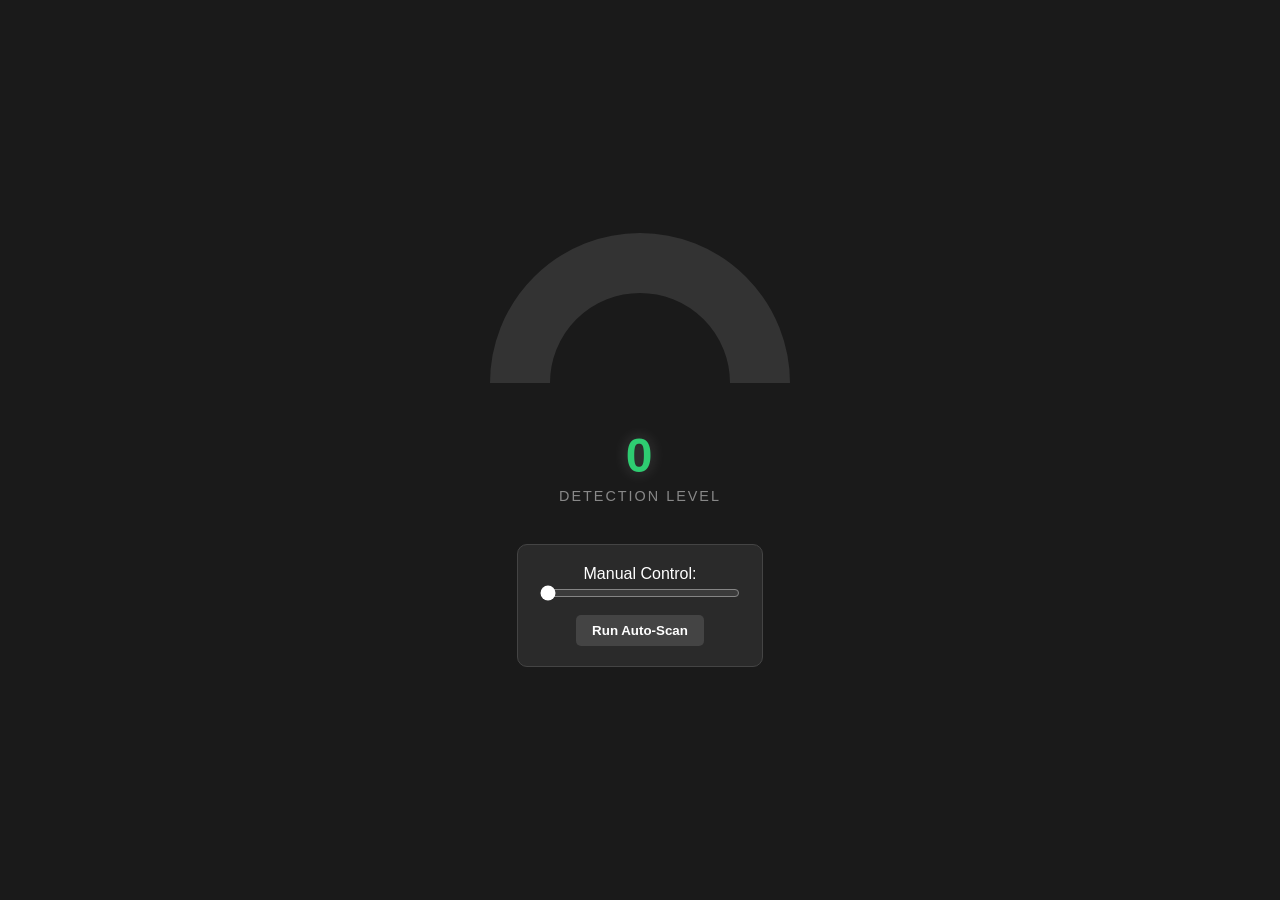
<file: public/meterelemt.html>
<!DOCTYPE html>
<html lang="en">
<head>
    <meta charset="UTF-8">
    <meta name="viewport" content="width=device-width, initial-scale=1.0">
    <title>RGB Detection Meter</title>
    <style>
        /* Base page styling. In embed mode the page drops its own background so the
           meter inherits the host's, and the demo controls are removed. */
        body {
            display: flex;
            flex-direction: column;
            align-items: center;
            justify-content: center;
            min-height: 100vh;
            background-color: #1a1a1a;
            margin: 0;
            font-family: 'Segoe UI', Tahoma, Geneva, Verdana, sans-serif;
            color: white;
        }

        /* Container for the meter */
        .meter-wrapper {
            display: flex;
            flex-direction: column;
            align-items: center;
            width: 300px;
        }

        /* SVG Styling */
        svg {
            width: 100%;
            overflow: visible;
        }

        /* The empty background track of the arc */
        .arc-track {
            fill: none;
            stroke: #333;
            stroke-width: 40;
            stroke-linecap: butt;
        }

        /* The active filling arc */
        .arc-fill {
            fill: none;
            stroke-width: 40;
            stroke-linecap: butt;
            /* The dasharray defines the total length of the line */
            stroke-dasharray: 251.3;
            /* The dashoffset determines how much is hidden (251.3 = 0%, 0 = 100%) */
            stroke-dashoffset: 251.3;
            /* Smooth transition when the score changes */
            transition: stroke-dashoffset 0.3s ease, stroke 0.3s ease;

            /* Add a subtle glow effect */
            filter: drop-shadow(0 0 8px rgba(255, 255, 255, 0.2));
        }

        /* Score Display */
        .score-display {
            margin-top: 15px;
            font-size: 3rem;
            font-weight: 800;
            letter-spacing: 2px;
            text-shadow: 0 0 15px rgba(255, 255, 255, 0.2);
            transition: color 0.3s ease, text-shadow 0.3s ease;
        }

        .label-text {
            font-size: 0.9rem;
            color: #888;
            text-transform: uppercase;
            letter-spacing: 2px;
            margin-top: 5px;
        }

        /* Range caption: only rendered in embed mode, where the host sets it. */
        .range-text {
            display: none;
            font-size: 0.7rem;
            color: #6b7280;
            text-align: center;
            margin-top: 6px;
            line-height: 1.45;
        }

        /* Demo Controls */
        .controls {
            margin-top: 40px;
            text-align: center;
            background: #2a2a2a;
            padding: 20px;
            border-radius: 10px;
            border: 1px solid #444;
        }

        input[type="range"] {
            width: 200px;
            cursor: pointer;
            accent-color: #fff;
        }

        button {
            margin-top: 10px;
            padding: 8px 16px;
            background: #444;
            color: white;
            border: none;
            border-radius: 5px;
            cursor: pointer;
            font-weight: bold;
        }

        button:hover {
            background: #555;
        }

        /* --- Embedded mode (?embed=1) ---------------------------------------
           Served in an iframe by index.html. Transparent background so the host
           panel shows through, controls removed, slightly tighter type so the
           whole element fits a fixed-height frame. */
        body.embed {
            background: transparent;
            min-height: 0;
            height: 100%;
            justify-content: flex-start;
            padding: 4px 0 0;
        }

        body.embed .meter-wrapper { width: 100%; max-width: 260px; }
        body.embed .score-display { font-size: 2.4rem; margin-top: 10px; }
        body.embed .label-text { font-size: 0.7rem; letter-spacing: 1.6px; }
        body.embed .range-text { display: block; }
        body.embed .controls { display: none; }
    </style>
</head>
<body>

    <div class="meter-wrapper">
        <!--
            SVG coordinate system: 0 0 to 200 120.
            The arc is a 180-degree semi-circle.
            Radius (r) = 80.
            Circumference of a full circle = 2 * PI * r = 502.6.
            Length of a semi-circle (our arc) = 502.6 / 2 = 251.3.
        -->
        <svg viewBox="0 0 200 120">
            <!-- Empty Track -->
            <path class="arc-track" d="M 20 100 A 80 80 0 0 1 180 100" />

            <!-- Filling Track (Now starts at LEFT 20 100, sweeps to RIGHT 180 100) -->
            <path id="arcFill" class="arc-fill" d="M 20 100 A 80 80 0 0 1 180 100" />
        </svg>

        <!-- Score Below the arc -->
        <div id="scoreText" class="score-display">0</div>
        <div class="label-text">Detection Level</div>
        <div id="rangeText" class="range-text"></div>
    </div>

    <!-- Controls to demonstrate the UI logic (hidden in embed mode) -->
    <div class="controls">
        <label for="scoreSlider">Manual Control: </label><br>
        <input type="range" id="scoreSlider" min="0" max="100" value="0">
        <br>
        <button id="autoBtn">Run Auto-Scan</button>
    </div>

    <script>
        // DOM Elements
        const arcFill = document.getElementById('arcFill');
        const scoreText = document.getElementById('scoreText');
        const scoreSlider = document.getElementById('scoreSlider');
        const autoBtn = document.getElementById('autoBtn');
        const rangeText = document.getElementById('rangeText');

        // The total length of the arc path
        const MAX_DASH = 251.3;

        // Embedded mode is opt-in so this file stays a working standalone page.
        const EMBED = new URLSearchParams(location.search).get('embed') === '1';
        if (EMBED) document.body.classList.add('embed');

        /**
         * Interpolates between two RGB colors based on a percentage (0 to 1)
         */
        function lerpColor(color1, color2, amount) {
            const r = Math.round(color1[0] + (color2[0] - color1[0]) * amount);
            const g = Math.round(color1[1] + (color2[1] - color1[1]) * amount);
            const b = Math.round(color1[2] + (color2[2] - color1[2]) * amount);
            return `rgb(${r}, ${g}, ${b})`;
        }

        /**
         * Updates the UI based on a score from 0 to 100
         */
        function updateMeter(score) {
            const value = Math.max(0, Math.min(100, Number(score) || 0));

            // 1. Update the number text
            scoreText.innerText = value;

            // 2. Calculate the dash offset (0 = empty, 251.3 = full)
            const offset = MAX_DASH - (MAX_DASH * (value / 100));
            arcFill.style.strokeDashoffset = offset;

            // 3. Calculate RGB Color Gradient
            // 0% = Green [46, 204, 113]
            // 50% = Yellow/Orange [241, 196, 15]
            // 100% = Red [231, 76, 60]
            let currentColor;
            if (value <= 50) {
                // Interpolate between Green and Yellow
                currentColor = lerpColor([46, 204, 113], [241, 196, 15], value / 50);
            } else {
                // Interpolate between Yellow and Red
                currentColor = lerpColor([241, 196, 15], [231, 76, 60], (value - 50) / 50);
            }

            // Apply the calculated color to the SVG stroke and the Score text
            arcFill.style.stroke = currentColor;
            scoreText.style.color = currentColor;
            scoreText.style.textShadow = `0 0 15px ${currentColor}66`;
        }

        // --- Event Listeners for the Demo ---
        // The slider only exists outside embed mode, where the controls are visible.

        if (!EMBED) {
            // 1. Slider Control
            scoreSlider.addEventListener('input', (e) => {
                updateMeter(parseInt(e.target.value));
            });

            // 2. Auto-Scan Animation
            let scanInterval = null;
            let isScanning = false;

            autoBtn.addEventListener('click', () => {
                if (isScanning) {
                    clearInterval(scanInterval);
                    autoBtn.innerText = "Run Auto-Scan";
                    isScanning = false;
                    return;
                }

                isScanning = true;
                autoBtn.innerText = "Stop Scan";
                let currentScore = 0;
                let direction = 1; // 1 for up, -1 for down

                scanInterval = setInterval(() => {
                    currentScore += direction * 2;

                    if (currentScore >= 100) {
                        currentScore = 100;
                        direction = -1;
                    } else if (currentScore <= 0) {
                        currentScore = 0;
                        direction = 1;
                    }

                    scoreSlider.value = currentScore;
                    updateMeter(currentScore);

                }, 30);
            });
        } else {
            // --- Host API ------------------------------------------------------
            // index.html drives the meter by reaching into this same-origin frame.
            // postMessage is also accepted so the meter still works if the two
            // documents ever end up on different origins.
            window.rndfMeter = {
                /** score: 0-100 detection level. */
                setScore(score) {
                    updateMeter(score);
                },
                /** Sets the small caption under the arc, e.g. the score's meaning. */
                setCaption(text) {
                    rangeText.textContent = text || '';
                },
            };

            window.addEventListener('message', (event) => {
                const msg = event.data;
                if (!msg || typeof msg !== 'object') return;
                if (msg.type === 'rndf:meter-score') updateMeter(msg.score);
                if (msg.type === 'rndf:meter-caption') {
                    rangeText.textContent = msg.text || '';
                }
            });

            // Tell the host we are ready to receive a score.
            if (window.parent !== window) {
                window.parent.postMessage({ type: 'rndf:meter-ready' }, '*');
            }
        }

        // Initialize at 0
        updateMeter(0);
    </script>
</body>
</html>
</file>
